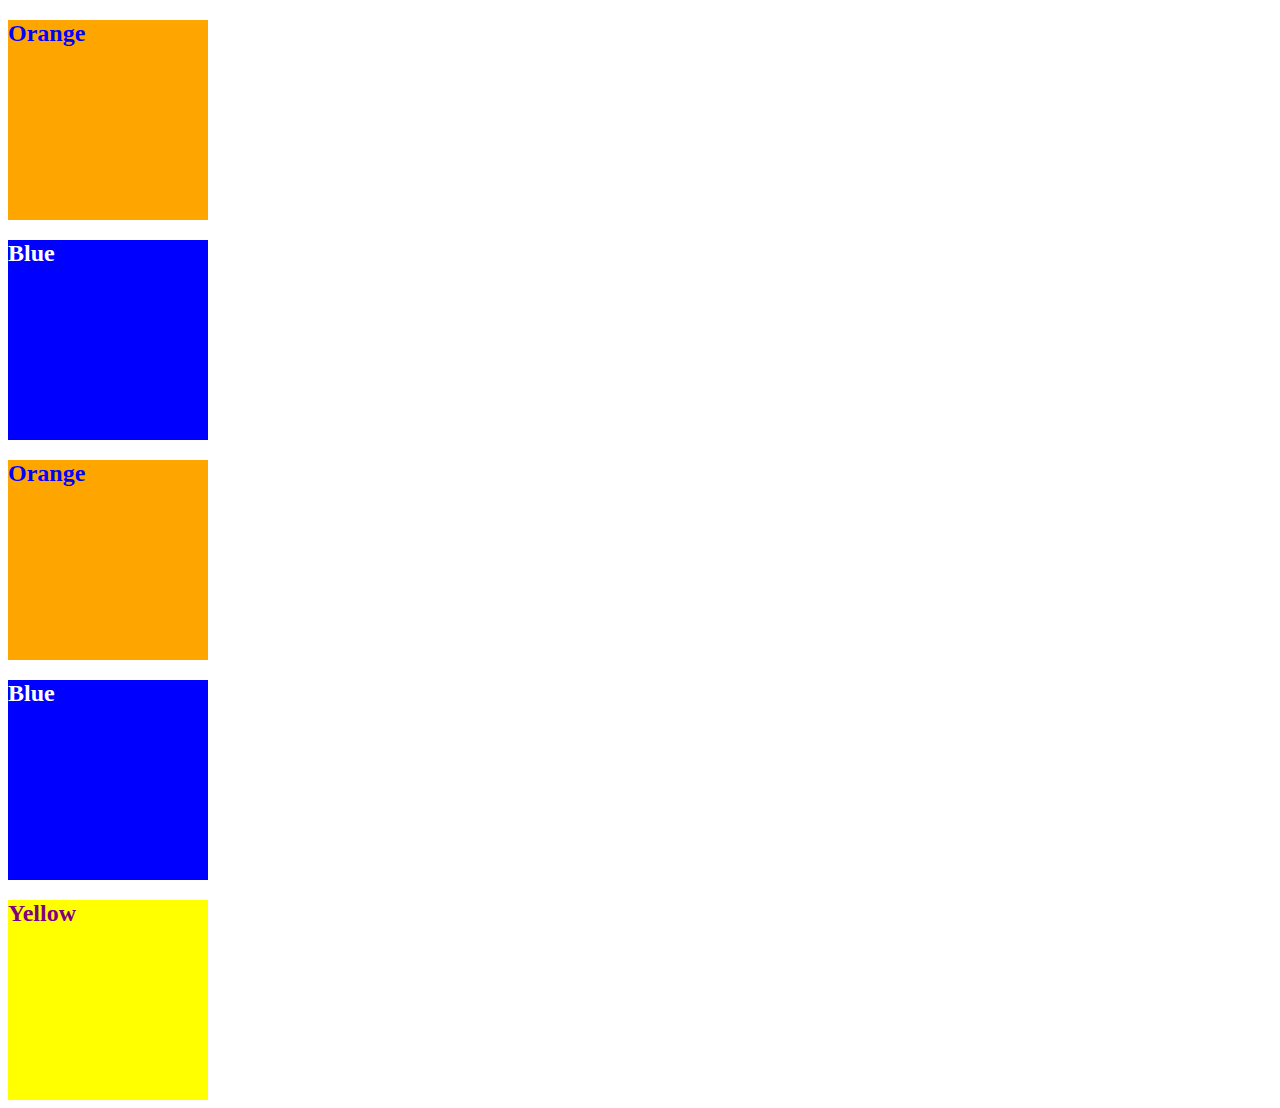
<file: course-content/01-html-git-css/activities/11-Ins_CSS-color/index.html>
<!DOCTYPE html>
<html lang="en-US">
  <head>
    <meta charset="UTF-8">
    <meta name="viewport" content="width=device-width, initial-scale=1.0">
    <!-- The href attribute points to the relative path of the stylesheet-->
    <link rel="stylesheet" href="./assets/css/style.css">
    <title>Color</title>
  </head>

  <body>
    <!--Class attributes added for styling -->
    <section class="box box-orange">
      <h2>Orange</h2>
    </section>

    <section class="box box-blue">
      <h2>Blue</h2>
    </section>

    <section class="box box-orange">
      <h2>Orange</h2>
    </section>
   
    <section class="box box-blue">
      <h2>Blue</h2>
    </section>

    <!--id attribute added for styling-->
    <section id="box-yellow" class="box box-blue" >
      <h2>Yellow</h2>
    </section>
  </body>

</html>
</file>
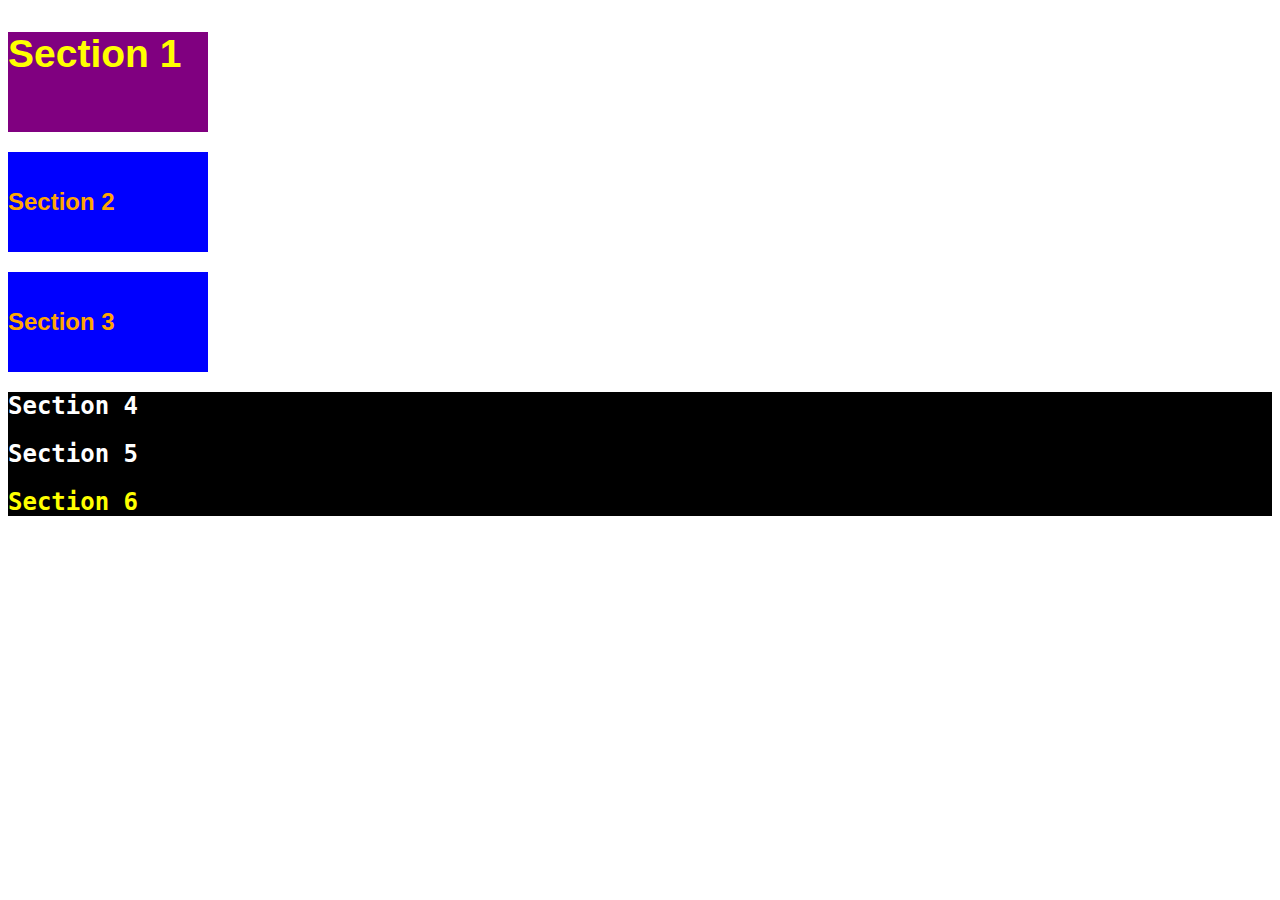
<file: course-content/01-html-git-css/activities/13-Ins_CSS-units-font/index.html>
<!DOCTYPE html>
<html lang="en-us">

  <head>
    <meta charset="UTF-8">
    <title>Student Bio</title>
    <link rel="stylesheet" type="text/css" href="./assets/css/style.css">
  </head>

  <body>
    <section class="box" id="section-1">
      <h2>Section 1</h2>
    </section>

    <section class="box section-blue">
      <h2>Section 2</h2>
    </section>

    <section class="box section-blue">
      <h2>Section 3</h2>
    </section>

    <div class="container">
      <section>
        <h2>Section 4</h2>
      </section>
  
      <section>
        <h2>Section 5</h2>
      </section>
  
      <section id="section-6">
        <h2>Section 6</h2>
      </section>
    </div>
  </body>

</html>
</file>
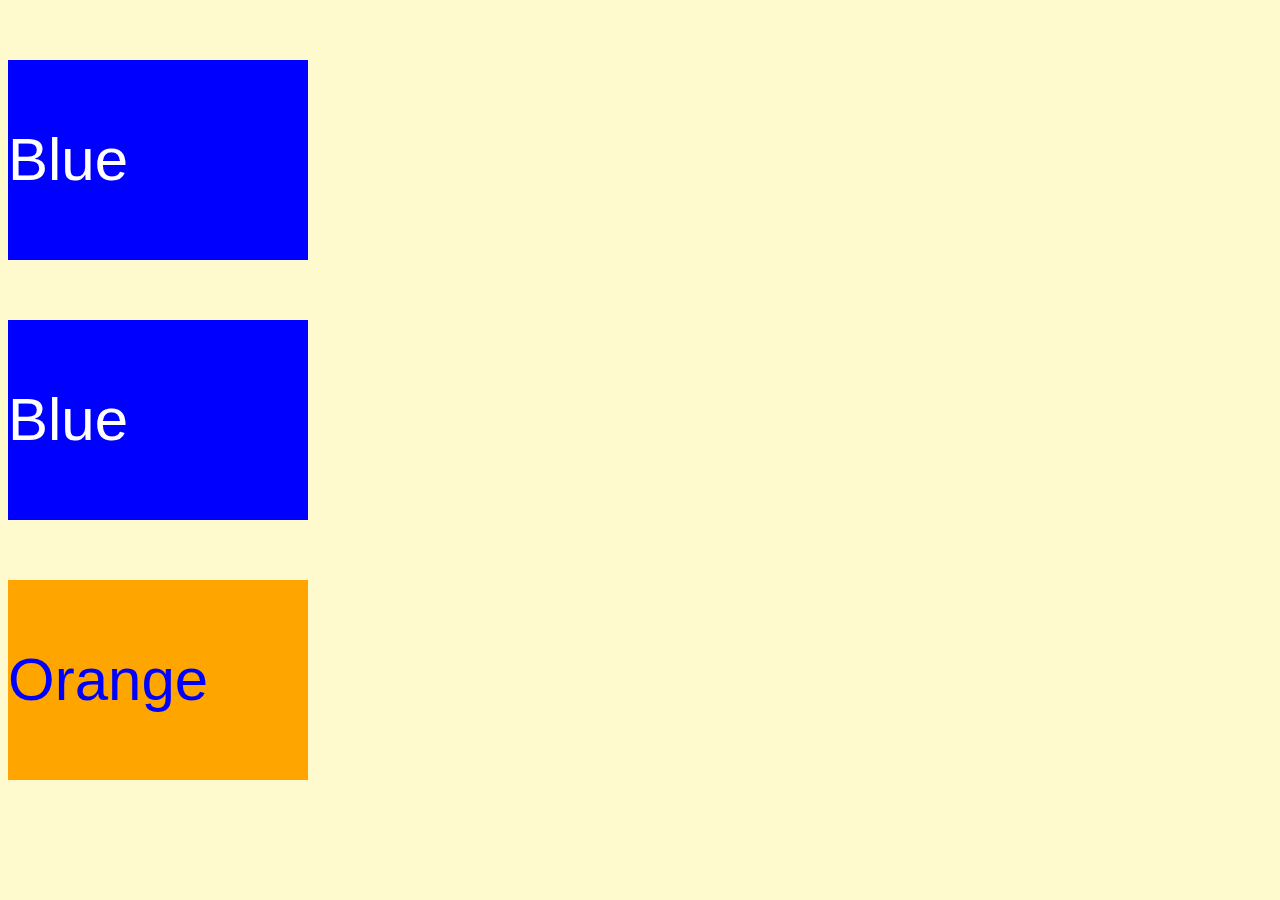
<file: course-content/01-html-git-css/activities/15-Ins_CSS-selectors/index.html>
<!DOCTYPE html>
<html lang="en">
  <head>
    <meta charset="UTF-8">
    <meta name="viewport" content="width=device-width, initial-scale=1.0">
    <link rel="stylesheet" type="text/css" href="./assets/css/style.css">
    <title>Selectors</title>
  </head>

  <body>
    <section class="box-blue">
      <p>Blue</p>
    </section>

    <section class="box-blue">
      <p>Blue</p>
    </section>

    <section id="box-orange">
      <p>Orange</p>
    </section>
  </body>

</html>
</file>
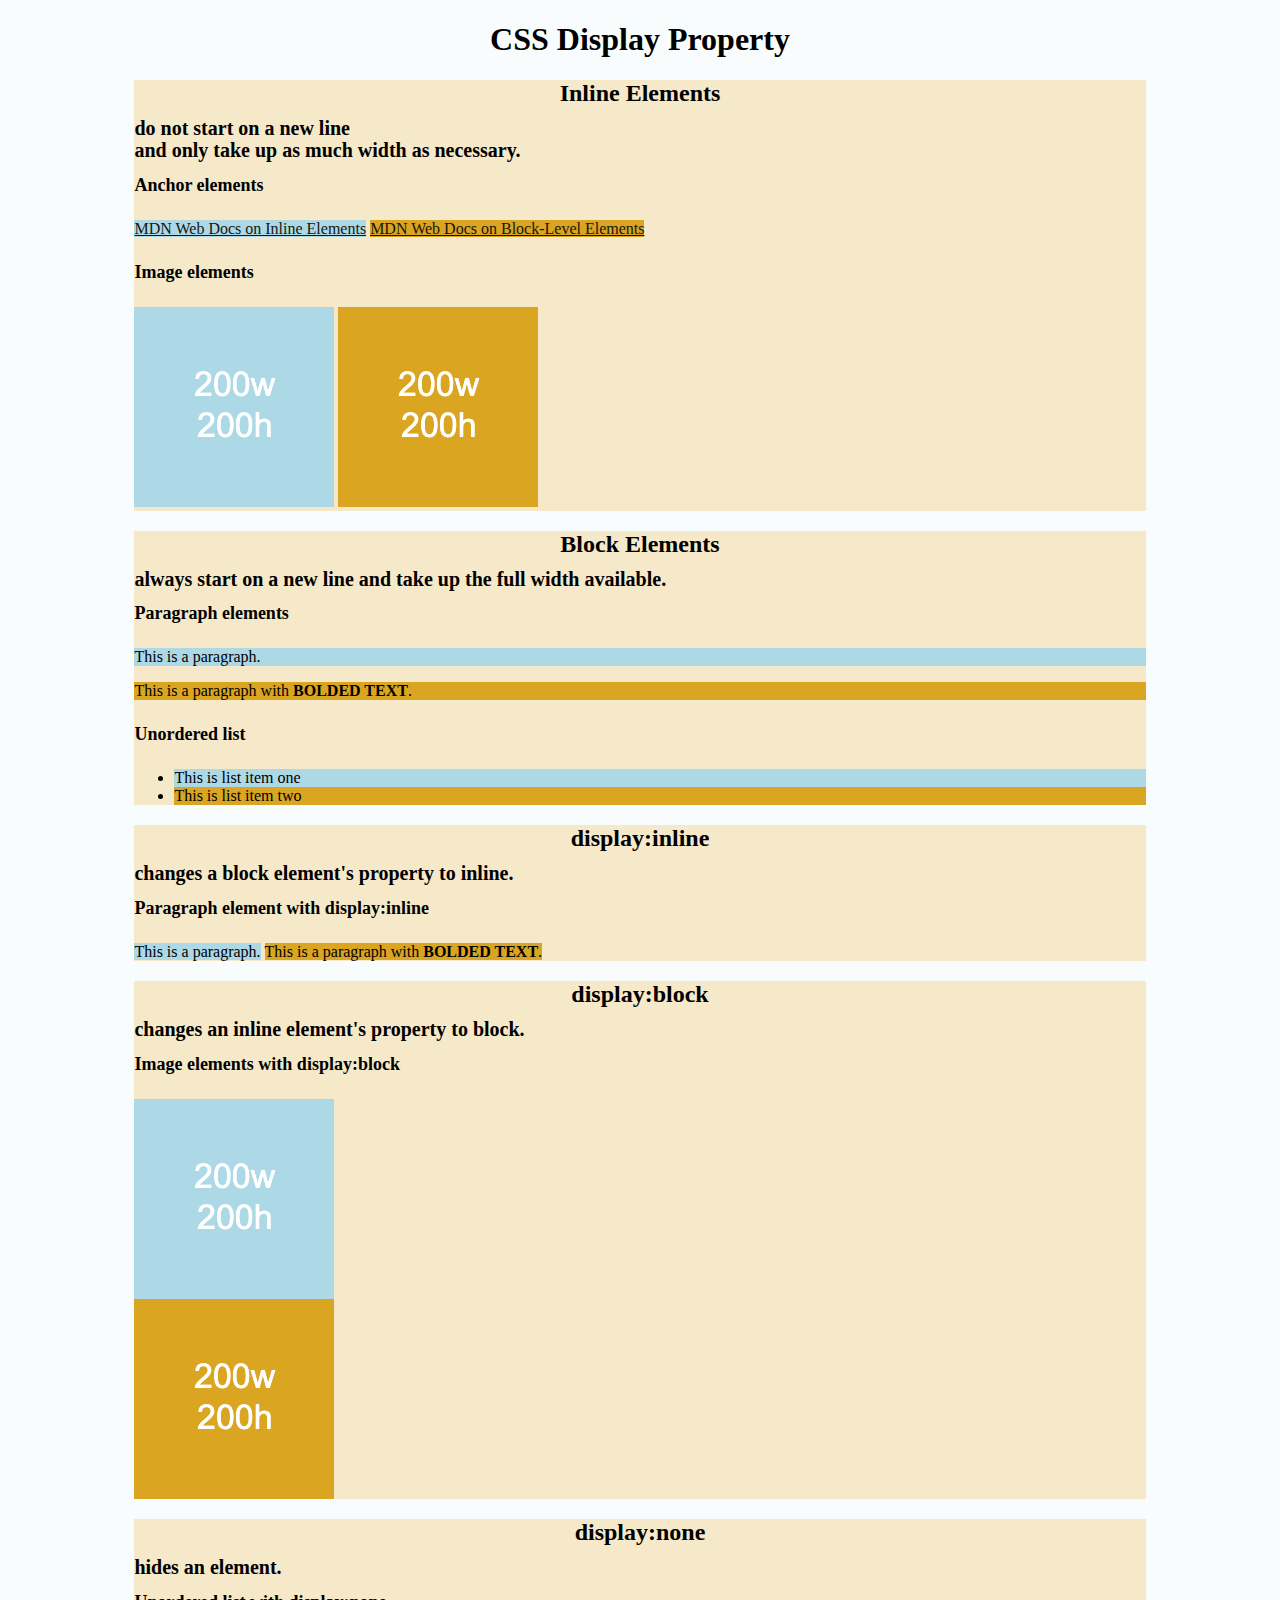
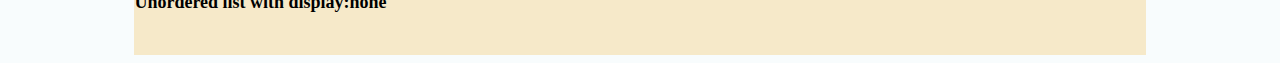
<file: course-content/01-html-git-css/activities/17-Ins_HTML-display/index.html>
<!DOCTYPE html>
<html lang="en-US">

  <head>
    <meta charset="UTF-8">
    <title>HTML Display</title>
    <link rel="stylesheet" href="./assets/css/style.css">
  </head>

  <body>
    <header>
      <!-- Headers -->
      <h1>CSS Display Property</h1>
    </header>

    <section>
      <h2>Inline Elements</h2>
      <h3>do not start on a new line</h3>
      <h3>and only take up as much width as necessary.</h3>
      <!--Anchor elements <a> are inline elements-->
      <h4>Anchor elements</h4>
      <a class="first-element" href="https://developer.mozilla.org/en-US/docs/Web/HTML/Inline_elements">MDN Web Docs on Inline Elements</a>
      <a class="second-element" href="https://developer.mozilla.org/en-US/docs/Web/HTML/Block-level_elements">MDN Web Docs on Block-Level Elements</a>
      <!--Images <img> are inline elements-->
      <h4>Image elements</h4>
      <img class="first-element" src="./assets/images/image-1.png" alt="box with text reading 200w 200h"/>
      <img class="second-element" src="./assets/images/image-2.png" alt="box with text reading 200w 200h"/>
    </section>

    <section >
      <h2>Block Elements</h2>
      <h3>always start on a new line and take up the full width available.</h3>
      <!--Paragraph <p> elements are block elements-->
      <h4>Paragraph elements</h4>
      <p class="first-element">This is a paragraph.</p>
      <p class="second-element">This is a paragraph with <strong>BOLDED TEXT</strong>.</p>
       <!--Unordered lists are block elements-->
      <h4>Unordered list</h4>
      <ul>
        <li class="first-element" >This is list item one</li>
        <li class="second-element" >This is list item two</li>
      </ul>
    </section>

    <section>
      <h2>display:inline</h2>
      <h3>changes a block element's property to inline.</h3>
      <h4>Paragraph element with display:inline</h4>
      <p class="first-element display-inline">This is a paragraph.</p>
      <p class="second-element display-inline">This is a paragraph with <strong>BOLDED TEXT</strong>.</p>
    </section>

    <section>
      <h2>display:block</h2>
      <h3>changes an inline element's property to block.</h3>
      <h4>Image elements with display:block</h4>
      <img class="first-element display-block" src="./assets/images/image-1.png" alt="box with height and width text"/>
      <img class="second-element display-block" src="./assets/images/image-2.png" alt="box with height and width text"/>  
    </section>

    <section>
      <h2>display:none</h2>
      <h3>hides an element.</h3>
      <h4>Unordered list with display:none</h4>
      <ul class="display-none">
        <li>This is list item one</li>
        <li>This is list item two</li>
      </ul>
      <br>
    </section>

  </body>

</html>
</file>
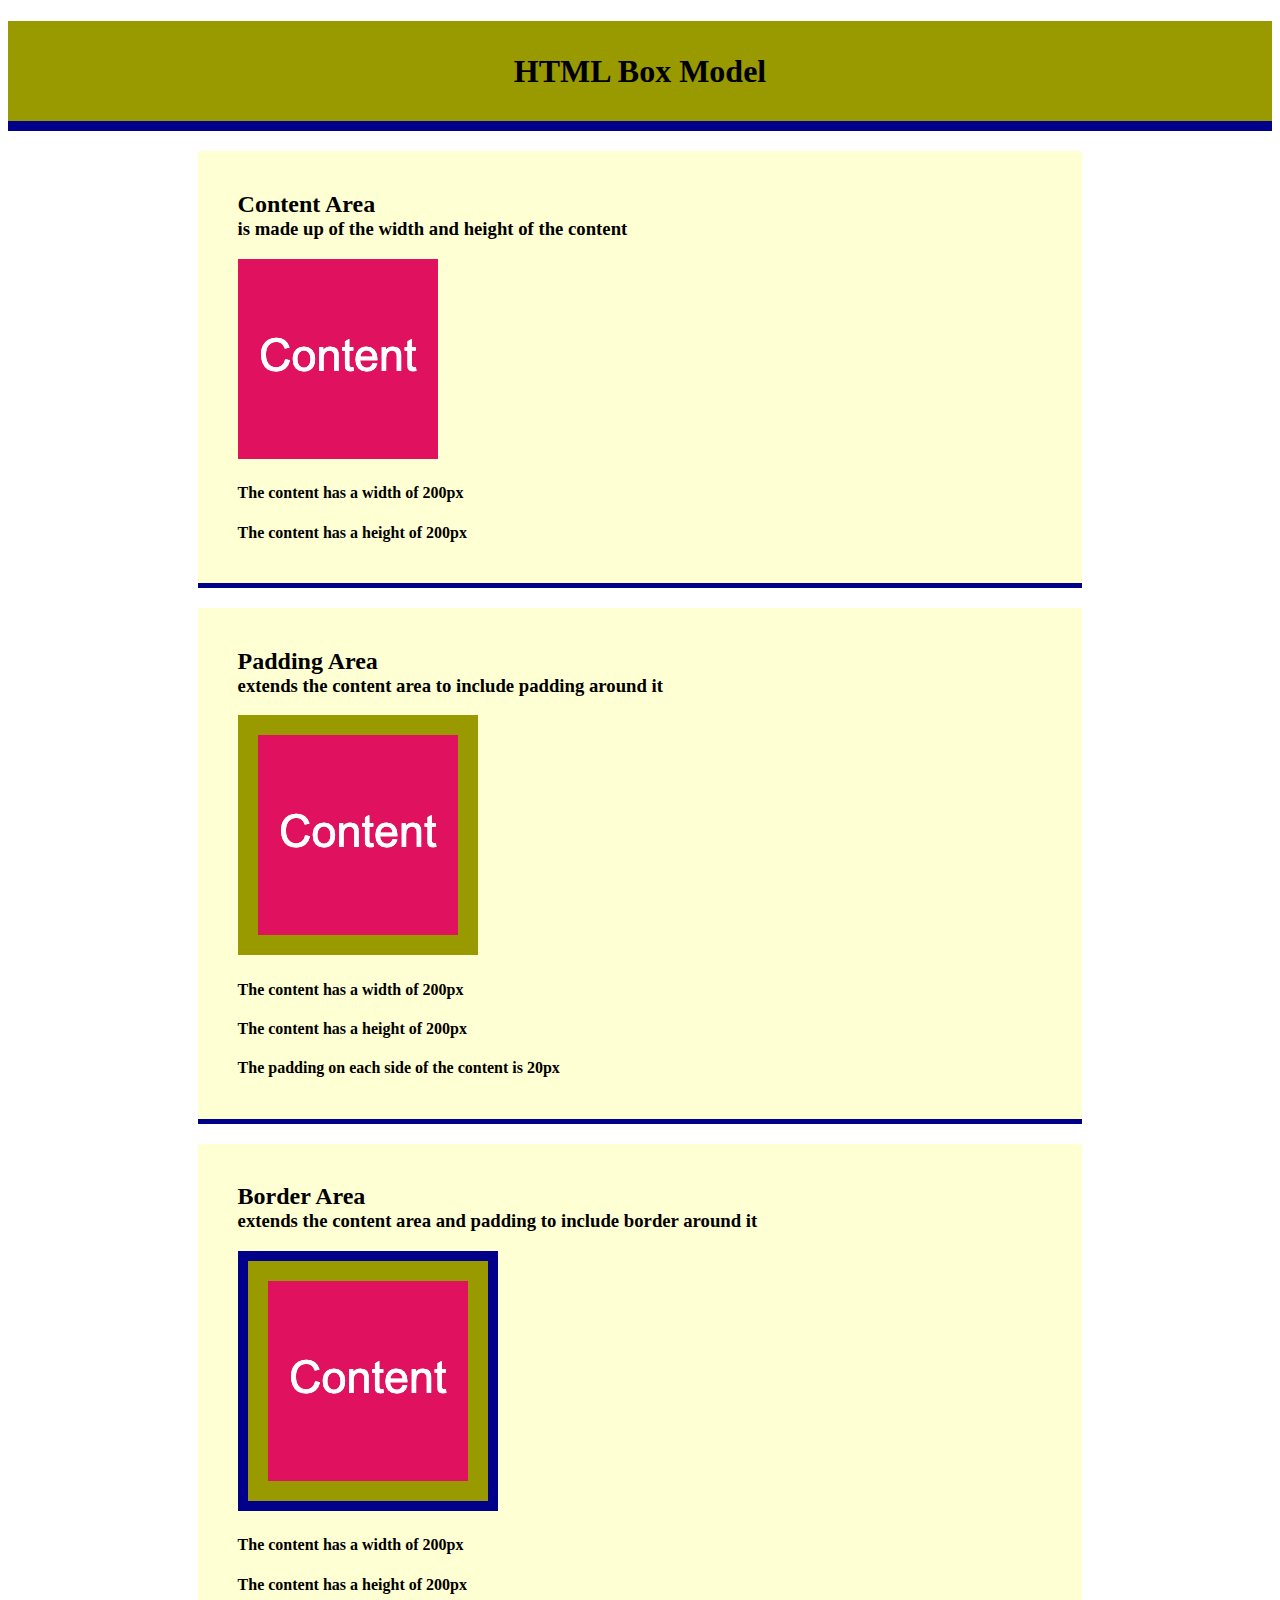
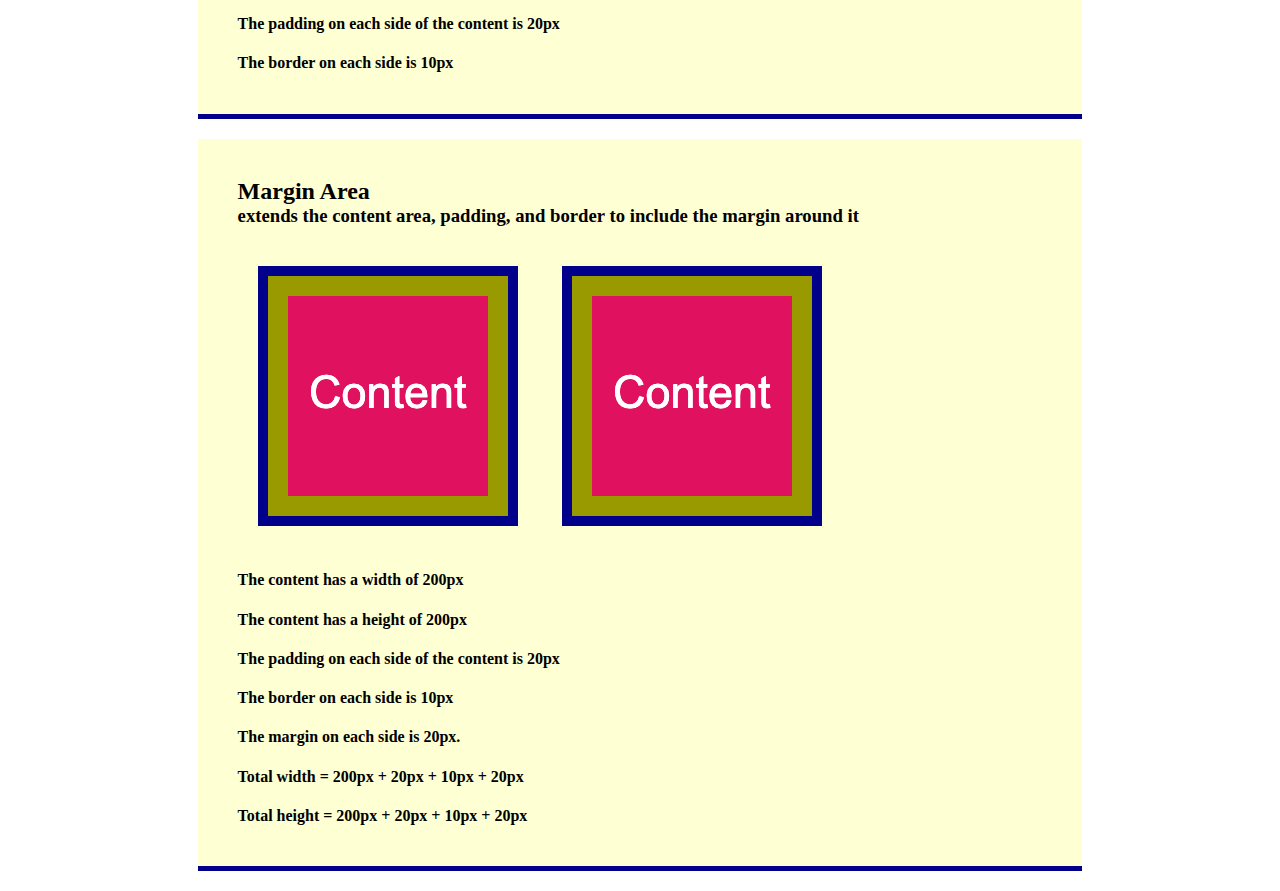
<file: course-content/01-html-git-css/activities/19-Ins_CSS-box-model/index.html>
<!DOCTYPE html>
<html lang="en-US">

  <head>
    <meta charset="UTF-8">
    <title>CSS Box Model</title>
    <link rel="stylesheet" href="./assets/css/style.css">
  </head>

  <body>
    <header>
      <h1>HTML Box Model</h1>
    </header>
    
    <section>
      <div class="example-box">
        <h2>Content Area</h2>
        <h3>is made up of the width and height of the content</h3>
        <img src="./assets/images/image-1.png" alt="box with number 1"/>
        <h4>The content has a width of 200px</h4>
        <h4>The content has a height of 200px</h4>
      </div>
    </section>

    <section>
      <div class="example-box">
        <h2>Padding Area</h2>
        <h3>extends the content area to include padding around it</h3>
        <img class="image-padding" src="./assets/images/image-1.png" alt="box with number 1"/>
        <h4>The content has a width of 200px</h4>
        <h4>The content has a height of 200px</h4>
        <h4>The padding on each side of the content is 20px</h4>
      </div>
    </section>

    <section>
      <div class="example-box">
        <h2>Border Area</h2>
        <h3>extends the content area and padding to include border around it</h3>
        <img class="image-padding image-border" src="./assets/images/image-1.png" alt="box with number 1"/>
        <h4>The content has a width of 200px</h4>
        <h4>The content has a height of 200px</h4>
        <h4>The padding on each side of the content is 20px</h4>
        <h4>The border on each side is 10px</h4>
      </div>
    </section>

    <section>
      <div class="example-box">
        <h2>Margin Area</h2>
        <h3>extends the content area, padding, and border to include the margin around it</h3>
        <img class="image-padding image-border image-margin" src="./assets/images/image-1.png" alt="box with number 1"/>
        <img class="image-padding image-border image-margin" src="./assets/images/image-1.png" alt="box with number 1"/>
        <h4>The content has a width of 200px</h4>
        <h4>The content has a height of 200px</h4>
        <h4>The padding on each side of the content is 20px</h4>
        <h4>The border on each side is 10px</h4>
        <h4>The margin on each side is 20px.</h4>
        <h4>Total width = 200px + 20px + 10px + 20px</h4>
        <h4>Total height = 200px + 20px + 10px + 20px</h4>
      </div>
    </section>
      
  </body>

</html>
</file>
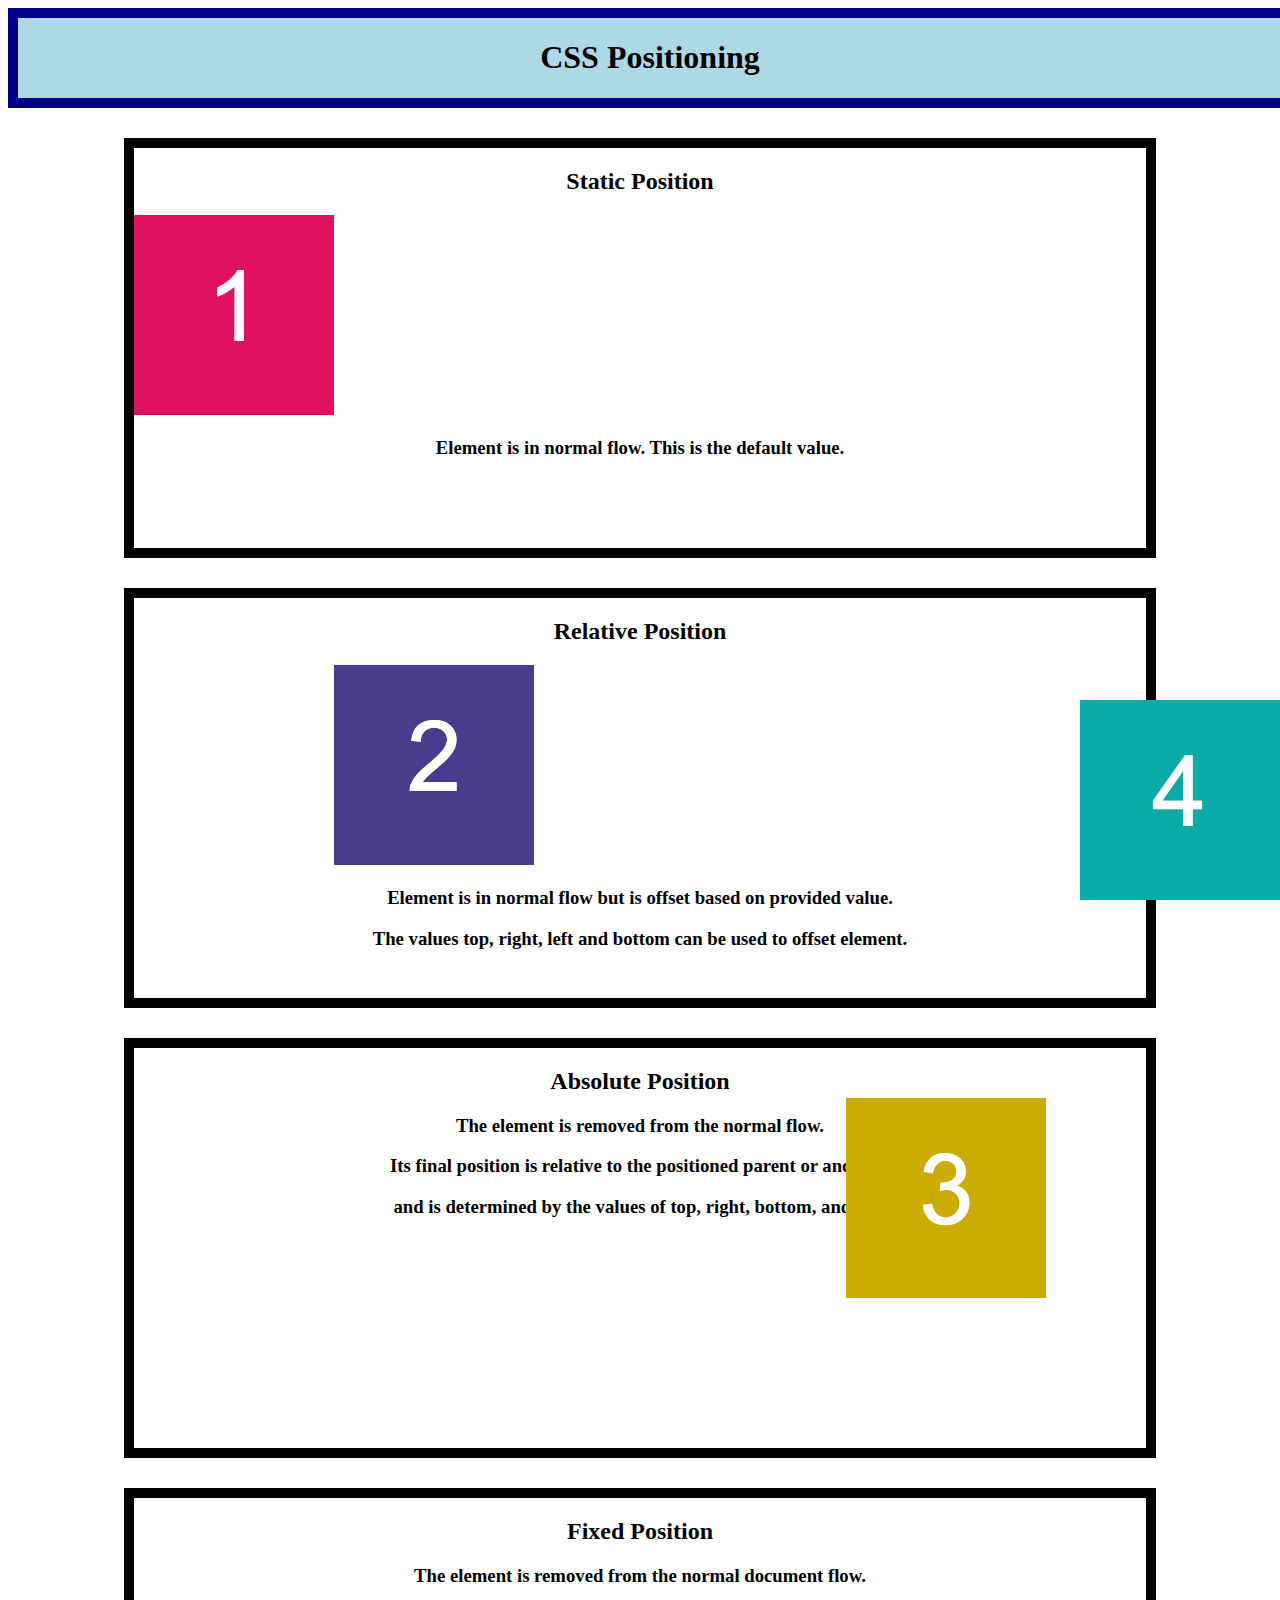
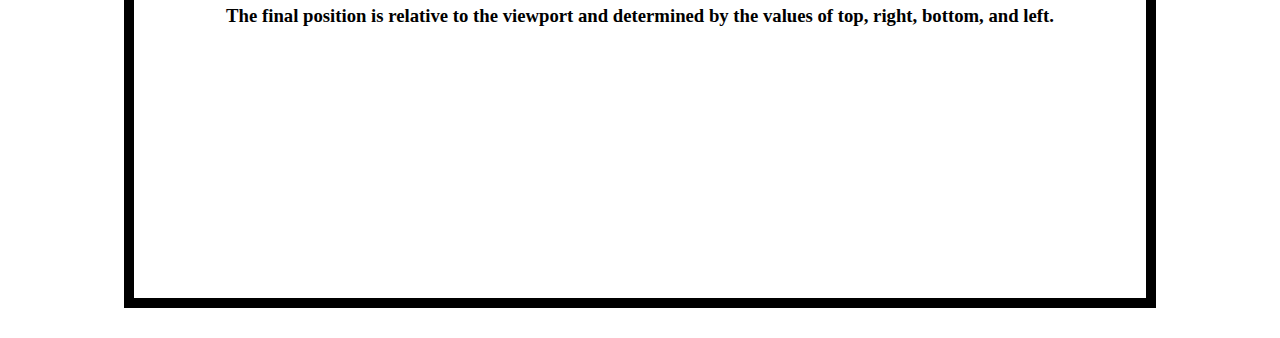
<file: course-content/01-html-git-css/activities/21-Ins_CSS-positioning/index.html>
<!DOCTYPE html>
<html lang="en-US">
  <head>
    <meta charset="UTF-8">
    <meta name="viewport" content="width=device-width, initial-scale=1.0">
    <link rel="stylesheet" href="./assets/css/style.css">
    <title>CSS Positioning</title>
  </head>

  <body>
    <header>
      <h1>CSS Positioning</h1>
    </header>

    <section>
      <h2>Static Position</h2>
      <img src="./assets/images/image-1.png" alt="box with number 1"/>
      <h3>Element is in normal flow. This is the default value.</h3>
    </section>

    <section>
      <h2>Relative Position</h2>
      <img id="relative-box" src="./assets/images/image-2.png" alt="box with number 2"/>
      <h3>Element is in normal flow but is offset based on provided value.</h3>
      <h3>The values top, right, left and bottom can be used to offset element.</h3>
    </section>

    <section id="absolute-section">
      <h2>Absolute Position</h2>
      <img id="absolute-box" src="./assets/images/image-3.png" alt="box with number 3"/>
      <h3>The element is removed from the normal flow.</h3>
      <h3>Its final position is relative to the positioned parent or ancestor</h3>
      <h3>and is determined by the values of top, right, bottom, and left.</h3>
    </section>

    <section>
      <h2>Fixed Position</h2>
      <img id="fixed-box" src="./assets/images/image-4.png" alt="box with number 4">
      <h3>The element is removed from the normal document flow.</h3>
      <h3>The final position is relative to the viewport and determined by the values of top, right, bottom, and left. </h3>
    </section>
  </body>

</html>
</file>
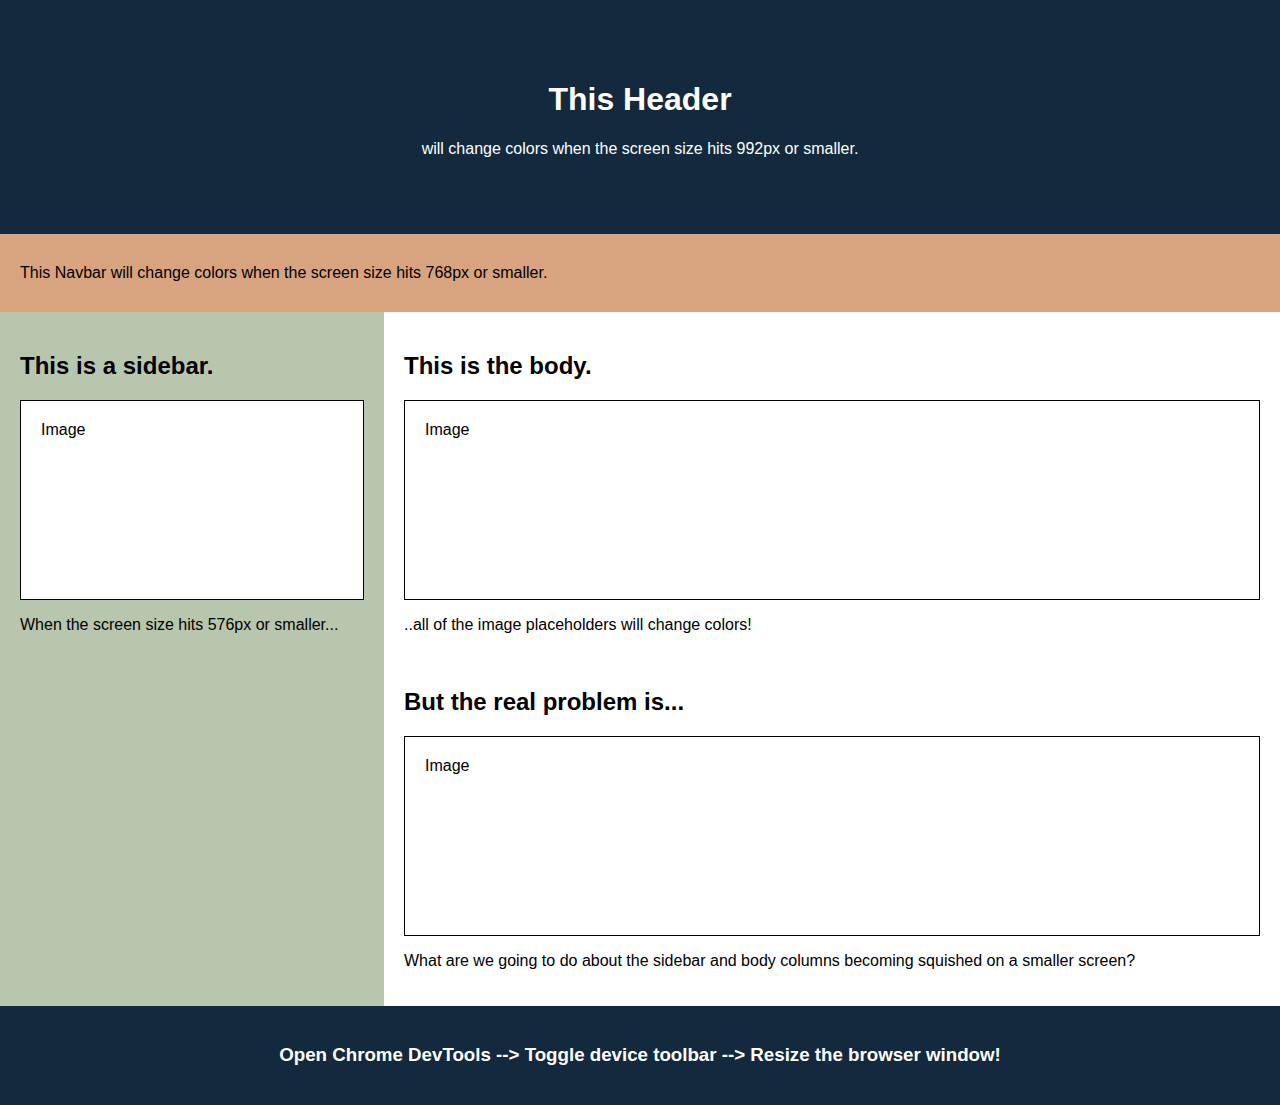
<file: course-content/02-advanced-css/activities/01-Ins_Media-Query-Screen/index.html>
<!DOCTYPE html>
<html>
  <head>
    <title>Media Query for Screen</title>
    <meta charset="UTF-8" />
    <meta name="viewport" content="width=device-width, initial-scale=1" />
    <link rel="stylesheet" type="text/css" href="./assets/css/style.css" />
  </head>
  <body>
    <!-- Header -->
    <header>
      <h1>This Header</h1>
      <p>will change colors when the screen size hits 992px or smaller.</p>
    </header>

    <!-- Navbar -->
    <nav>
      <p>
        This Navbar will change colors when the screen size hits 768px or
        smaller.
      </p>
    </nav>

    <!-- Body -->
    <main>
      <aside>
        <h2>This is a sidebar.</h2>
        <div class="sample-img">Image</div>
        <p>When the screen size hits 576px or smaller...</p>
      </aside>

      <section>
        <h2>This is the body.</h2>
        <div class="sample-img">Image</div>
        <p>..all of the image placeholders will change colors!</p>
        <br />
        <h2>But the real problem is...</h2>
        <div class="sample-img">Image</div>
        <p>
          What are we going to do about the sidebar and body columns becoming
          squished on a smaller screen?
        </p>
      </section>
    </main>

    <!-- Footer -->
    <footer>
      <h3>
        Open Chrome DevTools --> Toggle device toolbar --> Resize the browser
        window!
      </h3>
    </footer>
  </body>
</html>
</file>
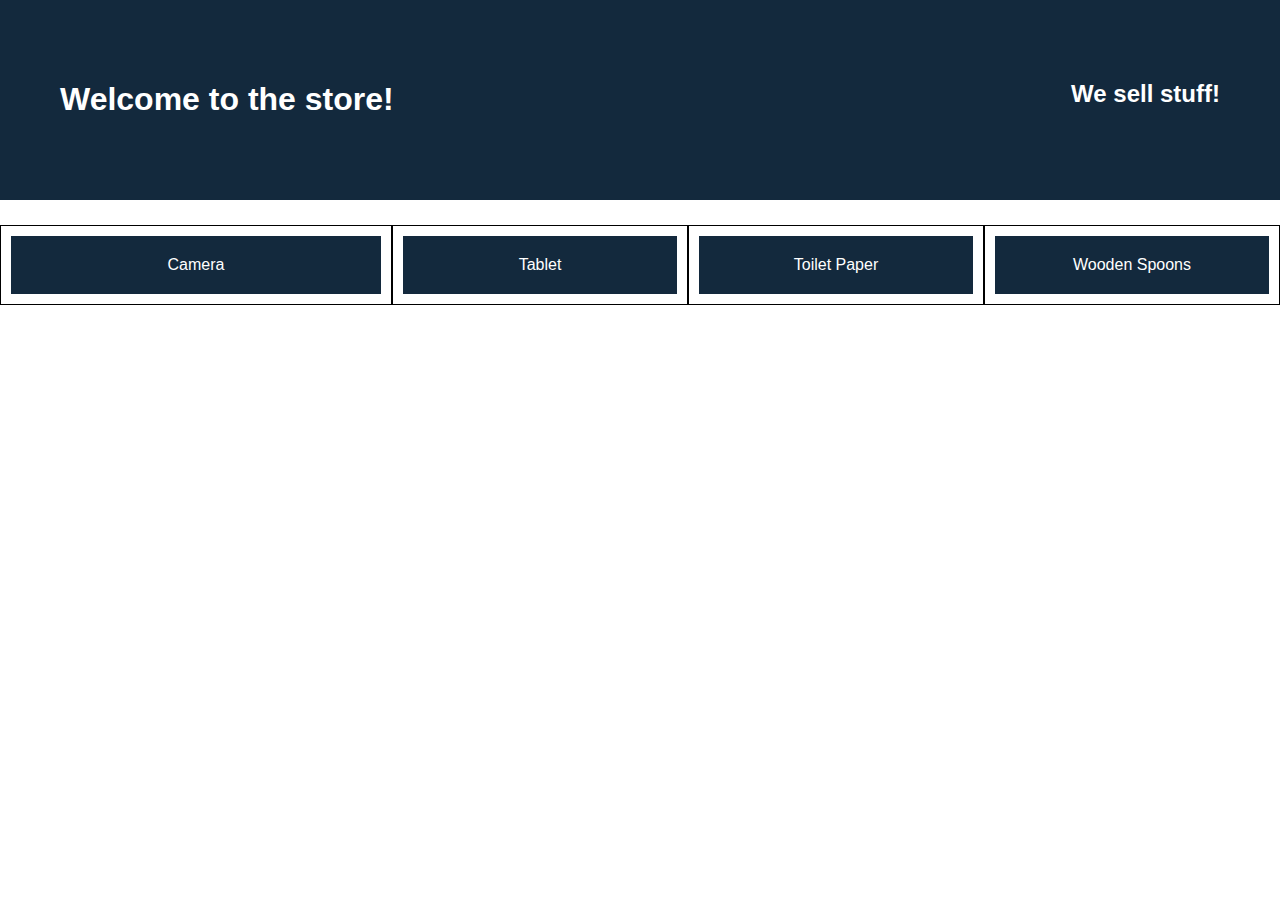
<file: course-content/02-advanced-css/activities/03-Ins_Flexbox-Layout/index.html>
<!DOCTYPE html>
<html lang="en">

  <head>
    <title>Flexbox</title>
    <meta charset="UTF-8" />
    <meta name="viewport" content="width=device-width, initial-scale=1" />
    <link rel="stylesheet" type="text/css" href="./assets/css/style.css" />
  </head>

  <body>
    <header class="main-header">
      <h1>Welcome to the store!</h1>
      <h2>We sell stuff!</h2>
    </header>

    <main>
      <section class="card camera">
        <header>Camera</header>
      </section>
      <section class="card">
        <header>Tablet</header>
      </section>
      <section class="card">
        <header>Toilet Paper</header>
      </section>
      <section class="card">
        <header>Wooden Spoons</header>
      </section>
    </main>
  </body>

</html>
</file>
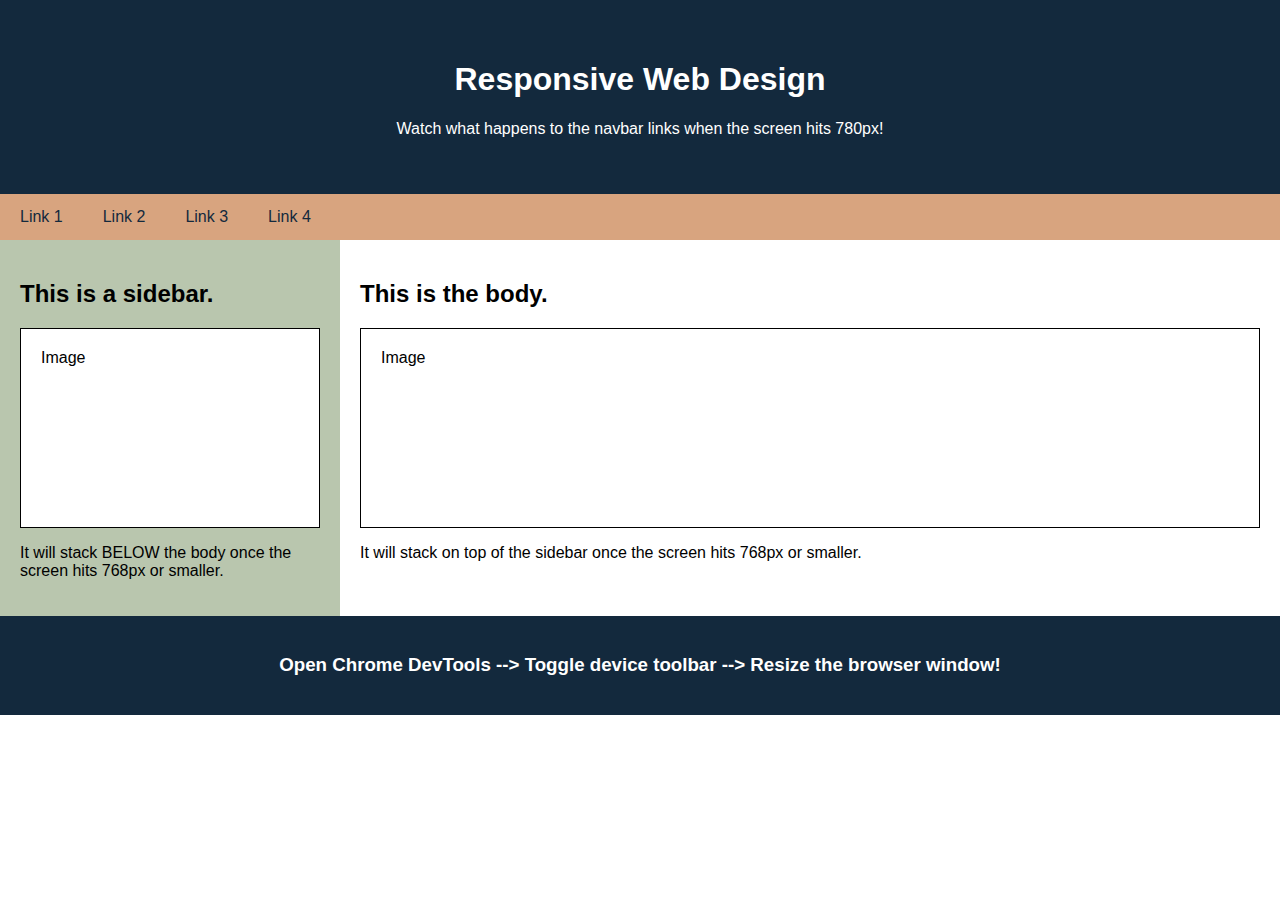
<file: course-content/02-advanced-css/activities/05-Ins_Responsive-Design/index.html>
<!DOCTYPE html>
<html>
  <head>
    <title>Responsive Web Design</title>
    <meta charset="UTF-8" />
    <meta name="viewport" content="width=device-width, initial-scale=1" />
    <link rel="stylesheet" type="text/css" href="./assets/css/style.css" />
  </head>
  <body>
    <header>
      <h1>Responsive Web Design</h1>
      <p>Watch what happens to the navbar links when the screen hits 780px!</p>
    </header>

    <nav>
      <a href="#">Link 1</a>
      <a href="#">Link 2</a>
      <a href="#">Link 3</a>
      <a href="#">Link 4</a>
    </nav>

    <main>
      <aside>
        <h2>This is a sidebar.</h2>
        <div class="sample-img">Image</div>
        <p>
          It will stack BELOW the body once the screen hits 768px or smaller.
        </p>
      </aside>

      <section>
        <h2>This is the body.</h2>
        <div class="sample-img">Image</div>
        <p>
          It will stack on top of the sidebar once the screen hits 768px or
          smaller.
        </p>
      </section>
    </main>

    <footer>
      <h3>
        Open Chrome DevTools --> Toggle device toolbar --> Resize the browser
        window!
      </h3>
    </footer>
  </body>
</html>
</file>
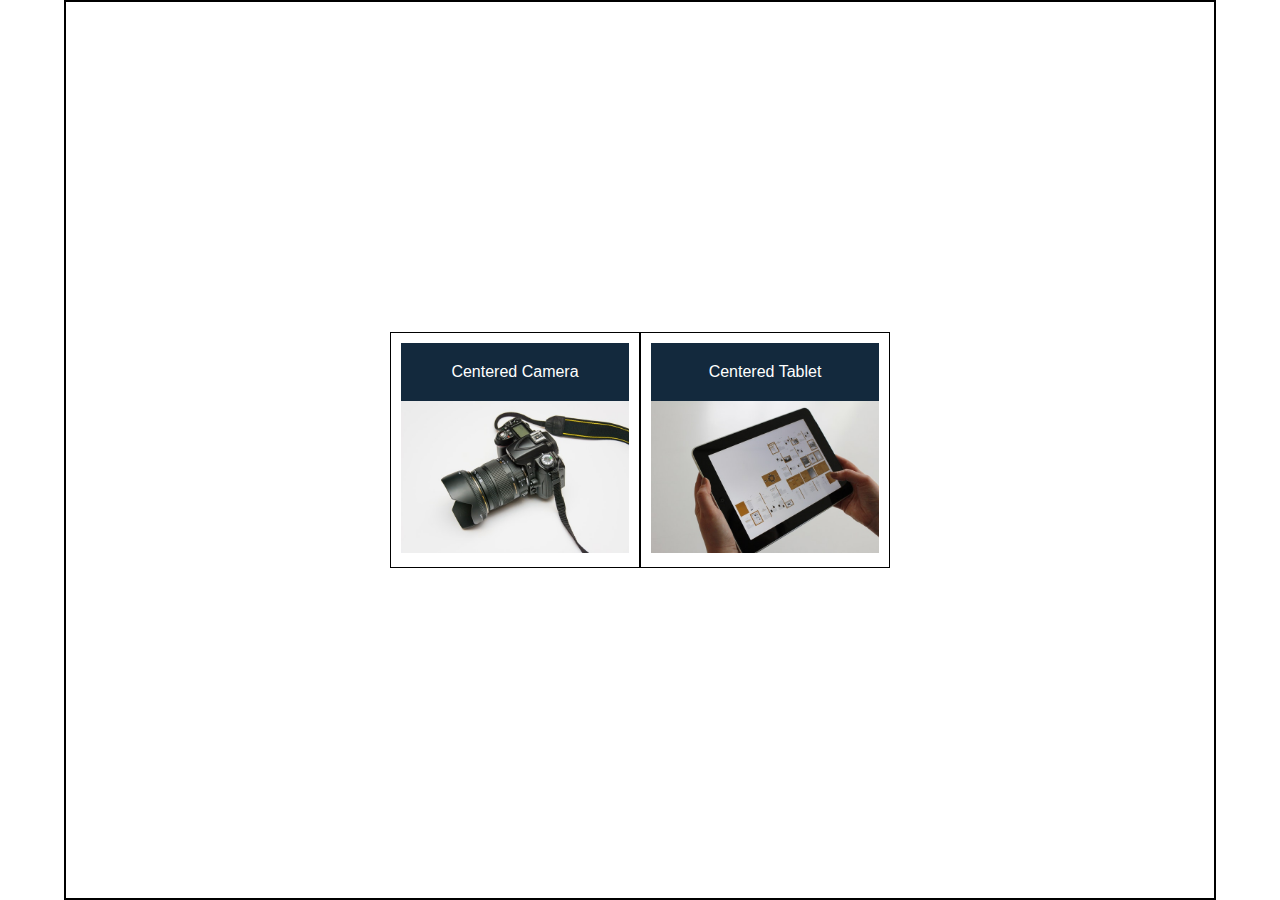
<file: course-content/02-advanced-css/activities/07-Ins_Flexbox-Placement/index.html>
<!DOCTYPE html>
<html lang="en">

  <head>
    <title>Flexbox Alignment</title>
    <meta charset="UTF-8" />
    <meta name="viewport" content="width=device-width, initial-scale=1" />
    <link rel="stylesheet" type="text/css" href="./assets/css/style.css" />
  </head>

  <body>
    <div class="products">
      <section class="card">
        <header>Centered Camera</header>
        <img src="./assets/images/camera.jpg" alt="camera" />
      </section>
      <section class="card">
        <header>Centered Tablet</header>
        <img src="./assets/images/tablet.jpg" alt="tablet" />
      </section>
    </div>
  </body>

</html>
</file>
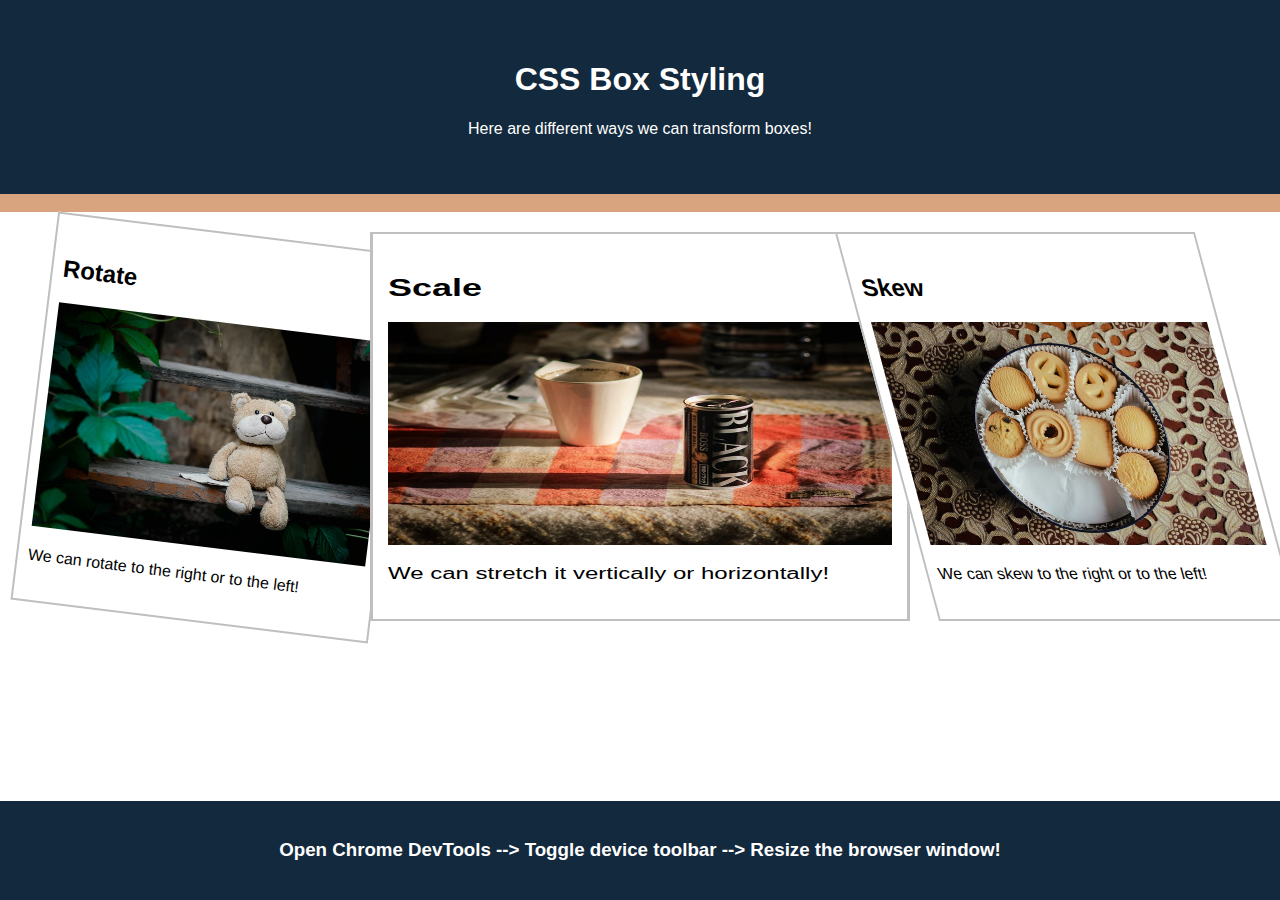
<file: course-content/02-advanced-css/activities/09-Ins_Box-Styling/index.html>
<!DOCTYPE html>
<html>
  <head>
    <title>CSS Box Styling</title>
    <meta charset="UTF-8" />
    <meta name="viewport" content="width=device-width, initial-scale=1" />
    <link rel="stylesheet" type="text/css" href="./assets/css/style.css" />
  </head>
  <body>
    <header>
      <h1>CSS Box Styling</h1>
      <p>Here are different ways we can transform boxes!</p>
    </header>

    <nav><br /></nav>

    <main>
      <section>
        <div class="photo rotate">
          <h2>Rotate</h2>
          <img
            src="assets/images/teddy-bear.jpg"
            alt="teddy bear rotated to the right"
          />
          <p>
            We can rotate to the right or to the left!
          </p>
        </div>
      </section>

      <section>
        <div class="photo scale">
          <h2>Scale</h2>
          <img
            src="assets/images/canned-coffee.jpg"
            alt="canned coffee stretched horizontally"
          />
          <p>
            We can stretch it vertically or horizontally!
          </p>
        </div>
      </section>

      <section>
        <div class="photo skew">
          <h2>Skew</h2>
          <img
            src="assets/images/cookie-tin.jpg"
            alt="cookie tin skewed to the left"
          />
          <p>
            We can skew to the right or to the left!
          </p>
        </div>
      </section>
    </main>

    <footer>
      <h3>
        Open Chrome DevTools --> Toggle device toolbar --> Resize the browser
        window!
      </h3>
    </footer>
  </body>
</html>
</file>
<file: course-content/01-html-git-css/activities/11-Ins_CSS-color/assets/css/style.css>
.box {
  /*Sets the height and width of the section */
  width: 200px;
  height: 200px
}

.box-blue {
  /* Sets font color */
  color: white;
  /* Sets background color */
  background-color: #0000ff;
}

.box-orange {
  /* Uses hex codes to define color */
  color: #0000ff;
  background-color: #ffa500;
}

#box-yellow {
  /* Uses predefined colors to define color */
  color: purple;
  background-color: yellow;
};
</file>
<file: course-content/01-html-git-css/activities/13-Ins_CSS-units-font/assets/css/style.css>
.box {
  width: 200px;
  height: 100px;
  /* Font-family property specifies a list of fonts to be used in order of priority */
  font-family: "Comic Sans MS", cursive, sans-serif;
}

.section-blue {
  /* Line-height property sets the distance between lines of text */
  line-height: 100px;
  color: #ffa500;
  background-color: #0000FF;
}
  
.container {
  font-family: "Lucida Console", Monaco, monospace;
  color: white;
  background-color: black;
}

#section-1 {
  /* Font-size property sets the size of a font */
  font-size: 26px;
  color: #ffff00;
  background-color: #800080;
}

#section-6 {
  color: #ffff00;
}
</file>
<file: course-content/01-html-git-css/activities/15-Ins_CSS-selectors/assets/css/style.css>
/* Universal Selector */
* {
  font-family: "Lucida Sans Unicode", "Lucida Grande", sans-serif;

}

/* Element Selectors select all of that element type */
body {
  background-color: lemonchiffon;
}

section {
  height: 200px;
  width: 300px;
  /* https://developer.mozilla.org/en-US/docs/Web/CSS/Specificity#selector_types */
  background-color: red;
}

p {
  font-size: 60px;
  line-height: 200px;
}

/* Class Selectors select all elements with that class */
.box-blue {
  color: white;
  background-color: blue;
}

/* Id Selectors are unique a unique id to identify an element */
#box-orange {
  color: blue;
  background-color: orange;
}
</file>
<file: course-content/01-html-git-css/activities/17-Ins_HTML-display/assets/css/style.css>
body {
  background-color: #f8fcfd;
}

h1,
h2 {
  text-align: center;
}

h3 {
  font-size: 20px;
  line-height: 2px;

}

h4 {
  font-size: 18px;
}

a {
  font-size: 16px;
  color: #181510;
}

section {
  margin: 0 auto;
  width: 80%;
  background-color: #f6e9c9;
}

.first-element {
  background-color: lightblue;
}

.second-element {
  background-color: goldenrod;
}

/* Sets display of all elements with class selector to block */
.display-block {
  display: block;
}

/* Sets display of all elements with class selector to inline */
.display-inline {
  display: inline;
}

/* Sets display of all elements with class selector to inline */
/*visibility: hidden; visibility: hidden;hide the element takes up the same amount of the same amount of space*/
/*display: none;Hides element as if it's not there (compare with "visibility: hidden;").*/

.display-none {
  /*display: none;Hides element as if it's not there (compare with "visibility: hidden;").*/
   display: none; 

  /*visibility: hidden; visibility: hidden;hide the element takes up the same amount of the same amount of space*/
  /*visibility: hidden;*/
}
</file>
<file: course-content/01-html-git-css/activities/19-Ins_CSS-box-model/assets/css/style.css>
header {
  height: 100px;
  width: 100%;
  /* Sets border to bottom only */
  border-bottom: 10px solid darkblue;
  background-color: #999900;
}

section {
  width: 70%;
  /* Sets top and bottom margin to 20px. Auto will center element */
  margin: 20px auto;
  border-bottom: 5px solid darkblue;
  background-color: #ffffd4;
}

h1 {
  text-align: center;
  line-height: 100px;
}

h2 {
  /* Sets bottom margin to 0 */
  margin-bottom: 0;
}

h3 {
  /* Sets top margin to 0 */
  margin-top: 0;
}

.example-box {
  /* Shortcut method sets top and bottom padding to 20px and left and right to 40px */
  padding: 20px 40px;
}

.image-padding {
  /* Sets padding on all sides to 20px */
  padding: 20px;
  background-color: #999900;
}

.image-border {
  /* Sets border on all sides */
  border: 10px solid darkblue;
}

.image-margin {
  /* Sets all sides to 20px */
  margin: 20px;
}
</file>
<file: course-content/01-html-git-css/activities/21-Ins_CSS-positioning/assets/css/style.css>
h1,
h2,
h3 {
  text-align: center;
}

header {
  width: 100%;
  border: 10px solid darkblue;
  background-color: lightblue;
}

section {
  height: 400px;
  width: 80%;
  margin: 30px auto;
  border: 10px solid black;
}

/* Relative positioning */
#relative-box {
  position: relative;
  left: 200px;
}

/* Absolute positioning */
#absolute-section {
  position: relative;
}

#absolute-box {
  position: absolute;
  top: 50px;
  right: 100px;
}

/* Fixed positioning */
#fixed-box {
  position: fixed;
  bottom: 0;
  right: 0;
}
</file>
<file: course-content/02-advanced-css/activities/01-Ins_Media-Query-Screen/assets/css/style.css>
* {
  /*//https://developer.mozilla.org/en-US/docs/Web/CSS/box-sizing*/
  /*The box-sizing CSS property sets how the total width and height of an element is calculated.*/
  /*The width and height properties include the content, padding, and border, but do not include the margin.*/
  /*border-box tells the browser to account for any border and padding in the values you specify for an element's width and height. If you set an element's width to 100 pixels, that 100 pixels will include any border or padding you added, and the content box will shrink to absorb that extra width. This typically makes it much easier to size elements.*/
  box-sizing: border-box;
}

body {
  font-family: Arial;
  margin: 0;
}

header {
  padding: 60px;
  text-align: center;
  background: #13293d;
  color: #fff;
}

nav {
  display: flex;
  background-color: #d8a47f;
}

nav p {
  padding: 14px 20px;
  text-decoration: none;
}

main {
  display: flex;
}

aside {
  flex: 30%;
  background-color: #b9c6ae;
  padding: 20px;
  flex-wrap: wrap;
}

section {
  flex: 70%;
  background-color: #fff;
  padding: 20px;
}

footer {
  padding: 20px;
  text-align: center;
  background: #13293d;
  color: #fff;
}

/* Image Placeholders */
.sample-img {
  background-color: #fff;
  width: 100%;
  padding: 20px;
  height: 200px;
  border: 1px solid black;
}

/* When using `max-width` as the breakpoint, you must go from widest to narrowest to avoid conflict */
/*common breakpoints for widths of devices:
  • 320px — 480px: Mobile devices
  • 481px — 768px: iPads, Tablets
  • 769px — 1024px: Small screens, laptops
  • 1025px — 1200px: Desktops, large screens*/

/* Tablets - header changes color */
@media screen and (max-width: 992px) {
  header {
    background: #772014;
  }
}

/* Large smartphones - navbar changes color */
@media screen and (max-width: 768px) {
  nav {
    background-color: #bb8588;
  }
  
}

/* Small smartphones - image placeholders change color */
@media screen and (max-width: 576px) {
  .sample-img {
    background-color: #8ac4ff;
  }
}
</file>
<file: course-content/02-advanced-css/activities/03-Ins_Flexbox-Layout/assets/css/style.css>
* {
  box-sizing: border-box;
}

body {
  font-family: Arial;
  margin: 0;
}

main {
  /* Turns this element into a flexbox */
  display: flex;
  margin-top: 2%;
}

.main-header {
  display: flex;
  /* Defines how to distribute the empty space between child elements */
  /*space-between: items are evenly distributed in the line; 
  first item is on the start line, last item on the end line*/
  justify-content: space-between;
  padding: 60px;
  background: #13293d;
  color: #fff;
}

.card {
  /* A flex-basis of 200px sets the starting width */
  /* A flex-grow value of 1 allows the elements to evenly grow to fill the remaining space */
  /*the second number is Shrink - at 0 it will not change*/
  flex: 1 0 200px;
  padding: 10px;
  text-align: center;
  border-style: solid;
  border-width: 1px;
}

.card header {
  padding: 20px;
  background: #13293d;
  color: #fff;
}

.card.camera {
  /* With a flex-grow value of 2, this element grows twice as wide as others */
  /* The second value, flex-shrink, defines how the element will shrink if it can't fit */
  /*the second number is Shrink - at 1 f there's not enough space available in the container's main axis, the element will shrink by a factor of 1, and will wrap its content.*/
  /* grow - shrink - basis */
  flex: 2 0 200px;
}
</file>
<file: course-content/02-advanced-css/activities/05-Ins_Responsive-Design/assets/css/style.css>
* {
  box-sizing: border-box;
}

body {
  font-family: Arial;
  margin: 0;
}

header {
  padding: 40px;
  text-align: center;
  background: #13293d;
  color: #fff;
}

nav {
  display: flex;
  background-color: #d8a47f;
}

nav a {
  color: #13293d;
  padding: 14px 20px;
  text-decoration: none;
  text-align: center;
}

main {
  display: flex;
  flex-wrap: wrap;
}

aside {
  flex: 1;
  background-color: #b9c6ae;
  padding: 20px;
}


/* This is the shorthand for flex-grow, flex-shrink and flex-basis combined. 
The second and third parameters (flex-shrink and flex-basis) are optional. 
The default is 0 1 auto, but if you set it with a single number value, 
like flex: 3;, that changes the flex-basis to 0%, so it’s like setting 
flex-grow: 3; flex-shrink: 1; flex-basis: 0%;. */

section {
  flex: 3;
  background-color: #fff;
  padding: 20px;
}

.sample-img {
  background-color: #fff;
  width: 100%;
  padding: 20px;
  height: 200px;
  border: 1px solid black;
}

footer {
  padding: 20px;
  text-align: center;
  background: #13293d;
  color: #fff;
}

@media screen and (max-width: 768px) {
  /* Use flex-direction to stack the navbar, sidebar, and body */
  main,
  nav {
    flex-direction: column;
    /*https://css-tricks.com/almanac/properties/f/flex-direction/*/
  }
  /* Make the sidebar stack below the body */
  aside {
    order: 2;/* appears second */
    /*oder in the sequence*/
    /*https://www.w3schools.com/cssref/css3_pr_order.asp*/
    /*Default value 0. Specifies the order for the flexible item*/
  }
  /* Change the header background */
  header {
    background: #772014;
  }
  /* Change the navbar and footer background */
  nav,
  footer {
    background-color: #bb8588;
  }
}
</file>
<file: course-content/02-advanced-css/activities/07-Ins_Flexbox-Placement/assets/css/style.css>
* {
  box-sizing: border-box;
}

body {
  font-family: Arial;
  margin: 0;
}

.products {
  display: flex;
   /*flex-direction: column; */
  /* Centers along the main axis determined by flex-direction */
  justify-content: center;/* left to right*/
  /* Centers along the opposite axis */
  align-items: center;/* top to bottom*/
  width: 90%;
  /* Uses the height of the viewport */
  height: 100vh;
  margin: 0 auto;
  border-style: solid;
  border-width: 2px;
}

.card {
  padding: 10px;
  width: 250px;
  text-align: center;
  border-style: solid;
  border-width: 1px;
}

.card header {
  padding: 20px;
  background: #13293d;
  color: #fff;
}

.card img {
  width: 100%;
}
</file>
<file: course-content/02-advanced-css/activities/09-Ins_Box-Styling/assets/css/style.css>
* {
  box-sizing: border-box;
}

body {
  font-family: Arial;
  margin: 0;
  display: flex;
  flex-direction: column;
  min-height: 100vh;
  justify-content: flex-start;
}

header {
  padding: 40px;
  text-align: center;
  background: #13293d;
  color: #fff;
}

nav {
  display: flex;
  background-color: #d8a47f;
}

main {
  display: flex;
  flex-wrap: wrap;
  justify-content: space-around;
}

section {
  flex: 0 0 400px;
  background-color: #fff;
  padding: 20px;
}

img {
  width: 100%;
}

footer {
  flex-shrink: 0;
  padding: 20px;
  text-align: center;
  background: #13293d;
  color: #fff;
  margin-top: auto;
}

/* Added some padding and styling for the photos */
.photo {
  padding: 20px 10px;
  border: 2px solid #bfbfbf;
  background-color: #fff;
}

/* We can use rotate to rotate the photo to the left or right */
.rotate {
  transform: rotate(7deg);
}

/* We can use scale to stretch the photo vertically or horizontally */
.scale {
  transform: scale(1.5, 1);
}

/* We can use skew to skew the photo to the left or right */
.skew {
  transform: skew(15deg);
}

@media screen and (max-width: 768px) {
  main,
  nav {
    flex-direction: column;

  }

  header {
    background: #772014;
  }
  nav,
  footer {
    background-color: #bb8588;
  }
}
</file>
